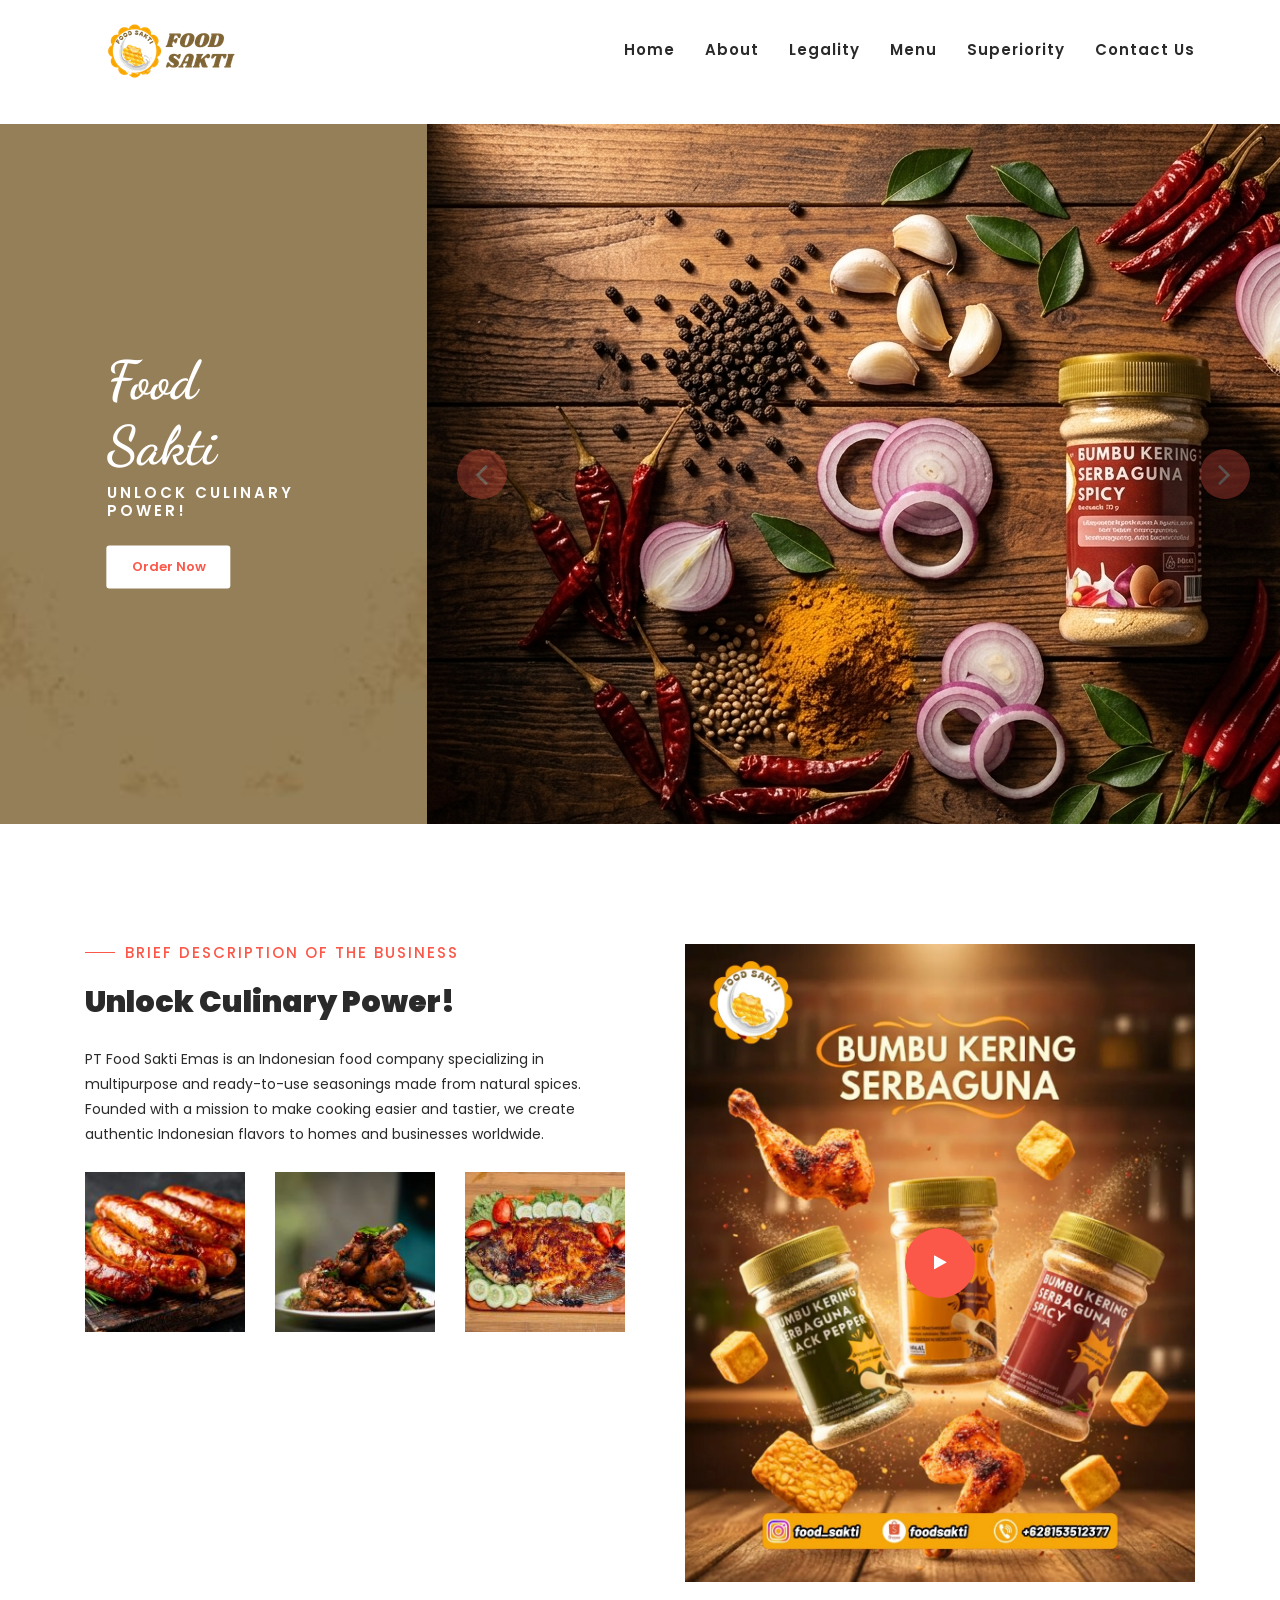
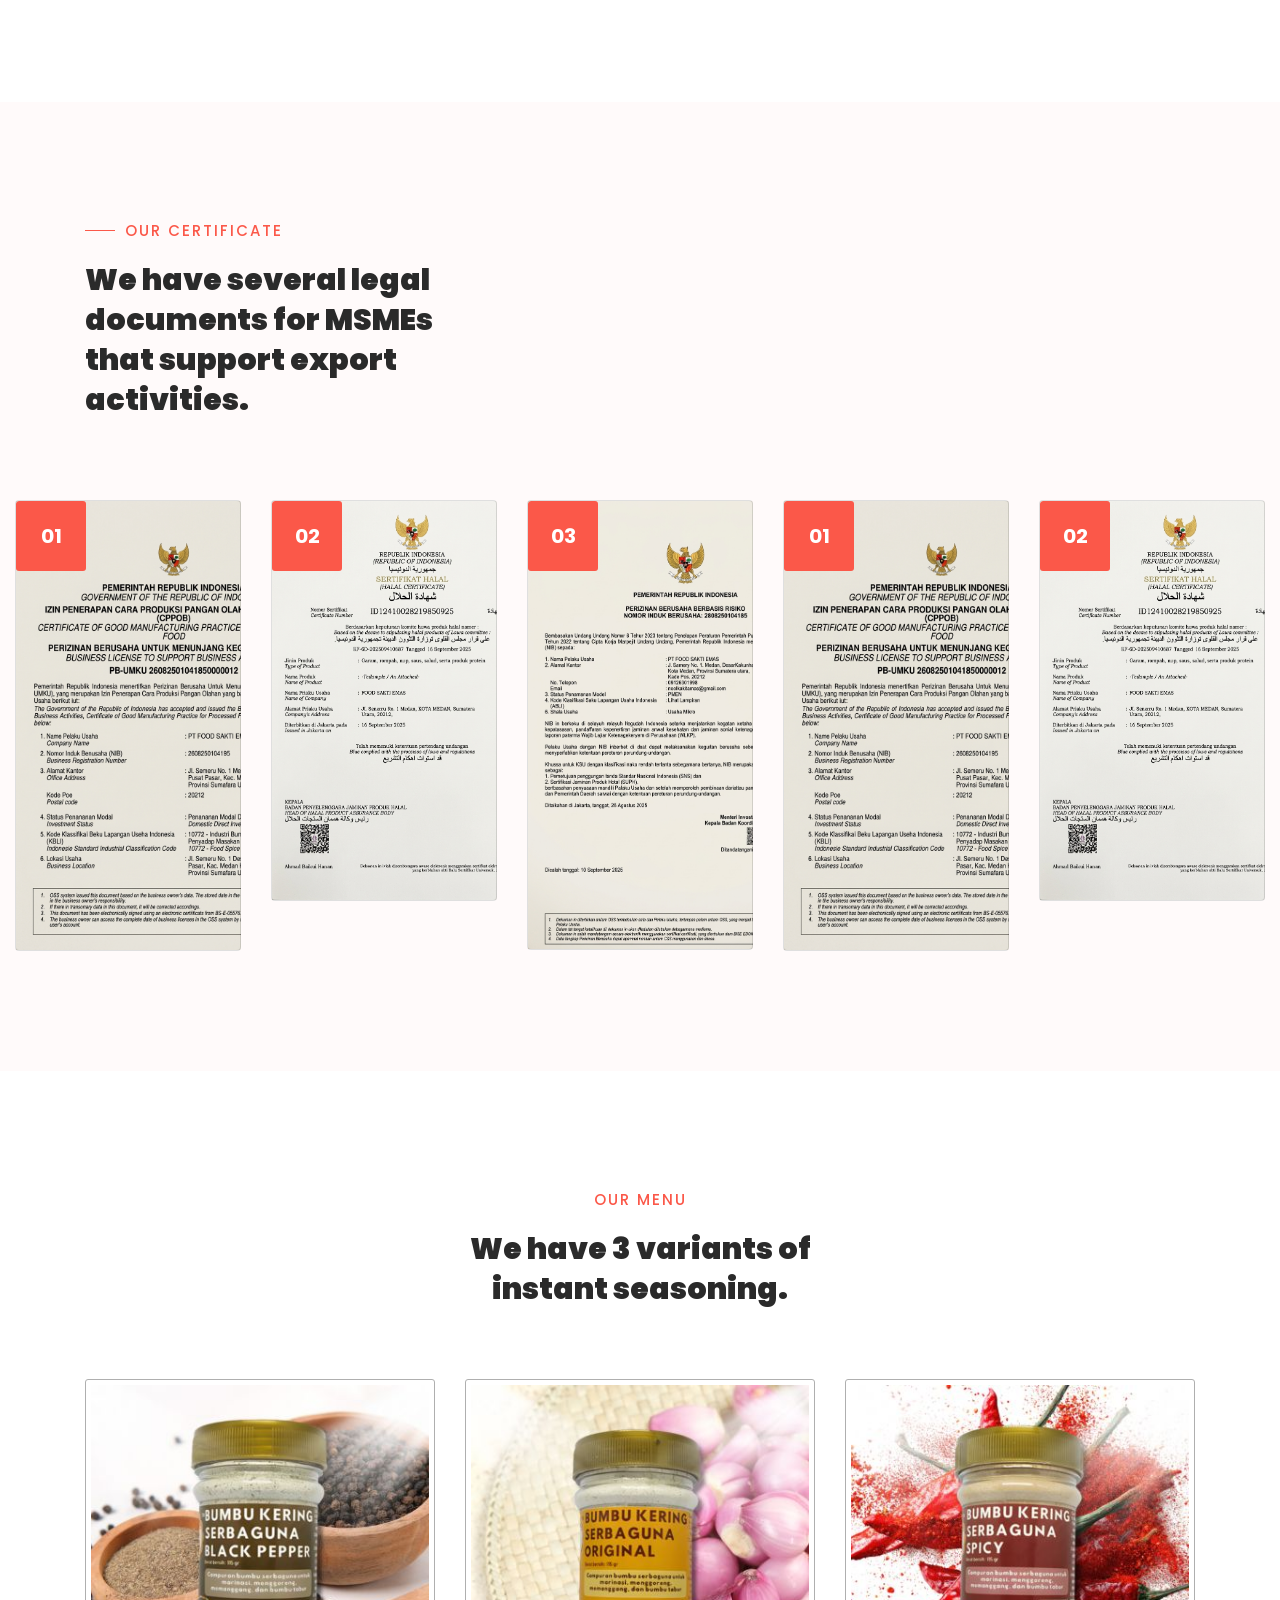
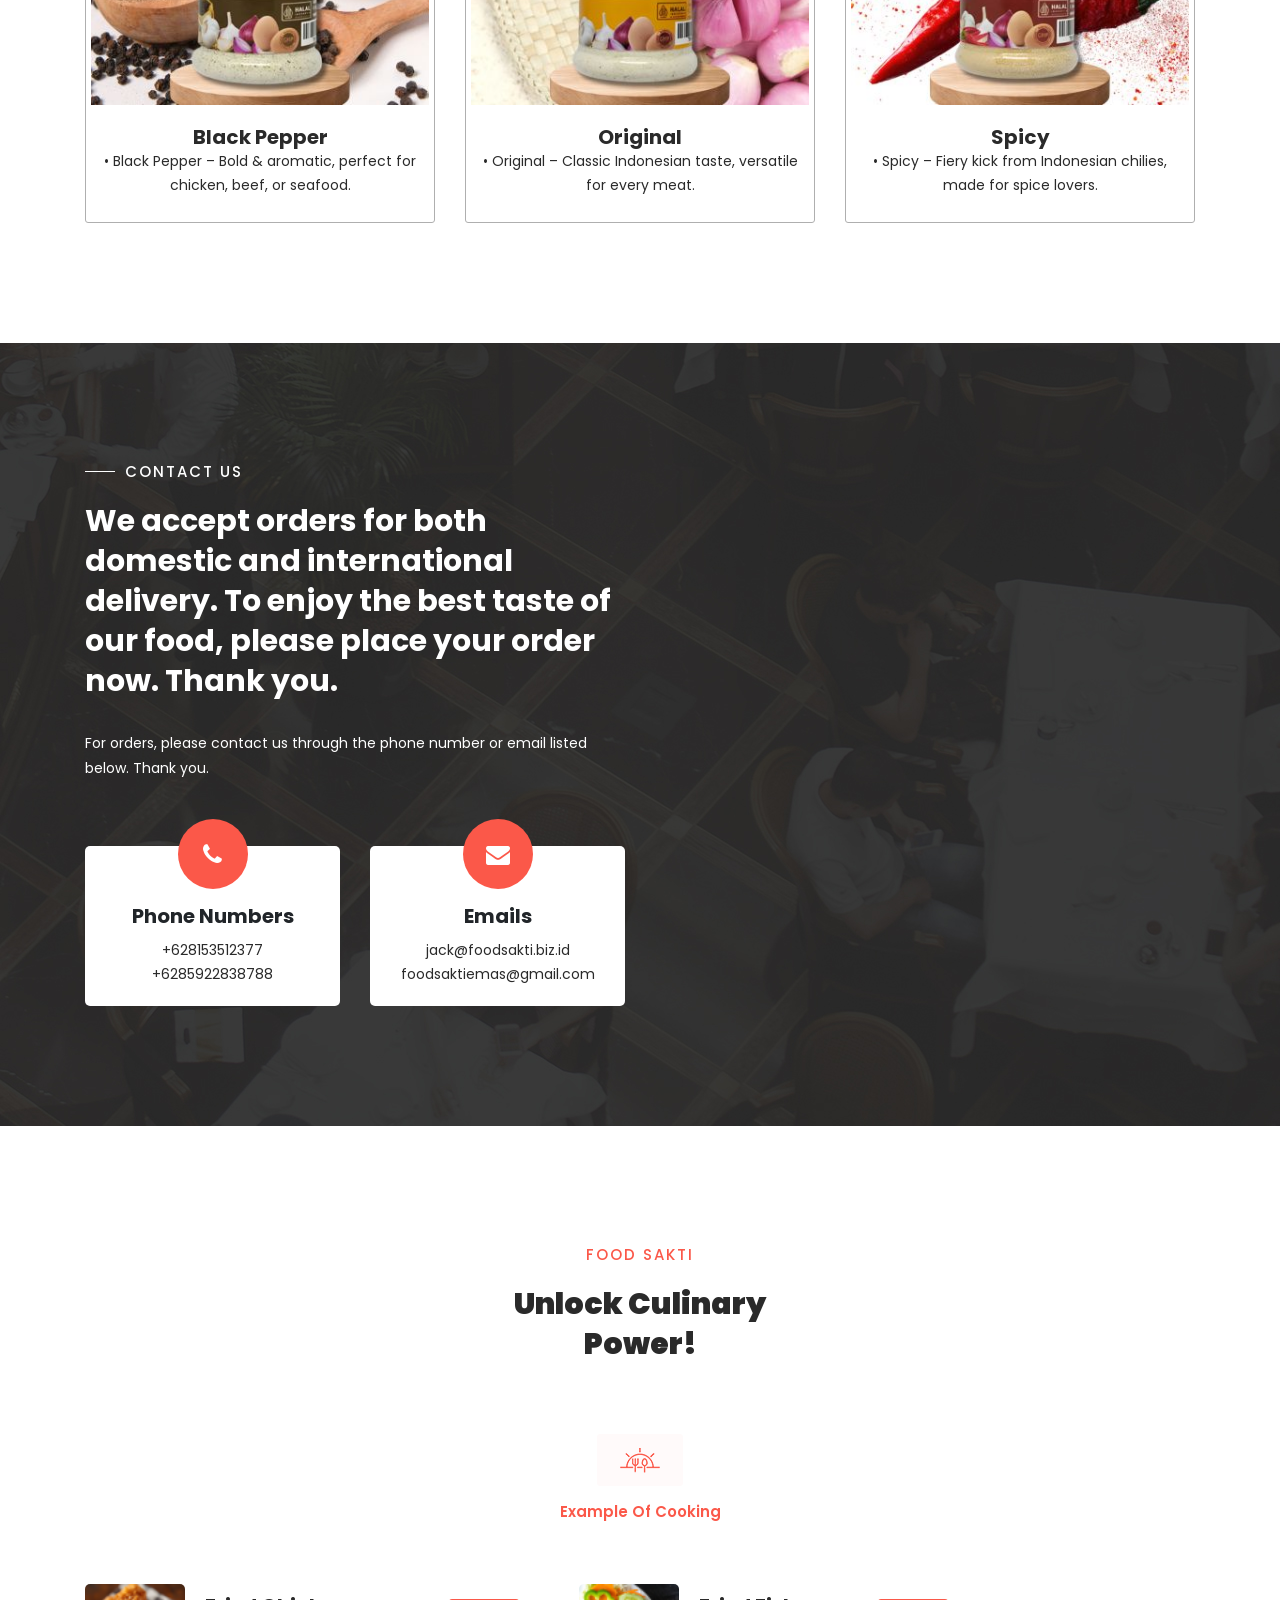
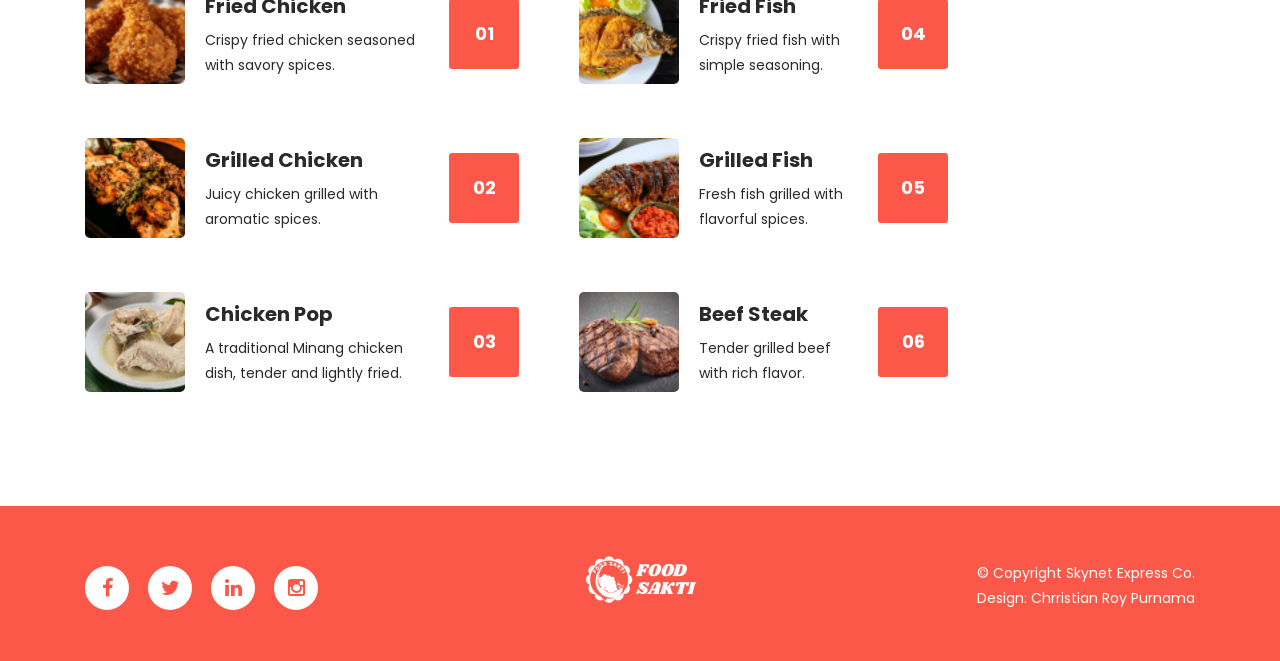
<file: index.html>
<!DOCTYPE html>
<html lang="en">

  <head>

    <meta charset="utf-8">
    <meta name="viewport" content="width=device-width, initial-scale=1, shrink-to-fit=no">
    <meta name="description" content="">
    <meta name="author" content="">
    <link href="https://fonts.googleapis.com/css?family=Poppins:100,200,300,400,500,600,700,800,900&display=swap" rel="stylesheet">
    <link href="https://fonts.googleapis.com/css2?family=Dancing+Script:wght@400;500;600;700&display=swap" rel="stylesheet">

    <title>Food Sakti - Unlock Culinary Power!</title>
<!--
    
TemplateMo 558 Klassy Cafe

https://templatemo.com/tm-558-klassy-cafe

-->
    <!-- Additional CSS Files -->
    <link rel="stylesheet" type="text/css" href="assets/css/bootstrap.min.css">

    <link rel="stylesheet" type="text/css" href="assets/css/font-awesome.css">

    <link rel="stylesheet" href="assets/css/templatemo-klassy-cafe.css">

    <link rel="stylesheet" href="assets/css/owl-carousel.css">

    <link rel="stylesheet" href="assets/css/lightbox.css">0

    </head>
    
    <body>
    
    <!-- ***** Preloader Start ***** -->
    <div id="preloader">
        <div class="jumper">
            <div></div>
            <div></div>
            <div></div>
        </div>
    </div>  
    <!-- ***** Preloader End ***** -->
    
    
    <!-- ***** Header Area Start ***** -->
    <header class="header-area header-sticky">
        <div class="container">
            <div class="row">
                <div class="col-12">
                    <nav class="main-nav">
                        <!-- ***** Logo Start ***** -->
                        <a href="index.html" class="logo">
                            <img src="assets/images/klassy-logo.png" align="klassy cafe html template">
                        </a>
                        <!-- ***** Logo End ***** -->
                        <!-- ***** Menu Start ***** -->
                        <ul class="nav">
                            <li class="scroll-to-section"><a href="#top" class="active">Home</a></li>
                            <li class="scroll-to-section"><a href="#about">About</a></li>
                           	
                        <!-- 
                            <li class="submenu">
                                <a href="javascript:;">Drop Down</a>
                                <ul>
                                    <li><a href="#">Drop Down Page 1</a></li>
                                    <li><a href="#">Drop Down Page 2</a></li>
                                    <li><a href="#">Drop Down Page 3</a></li>
                                </ul>
                            </li>
                        -->
                            <li class="scroll-to-section"><a href="#menu">Legality</a></li>
                            <li class="scroll-to-section"><a href="#chefs">Menu</a></li> 
                            <li class="scroll-to-section"><a href="hal2.html">superiority</a></li>
                            </li>
                            <!-- <li class=""><a rel="sponsored" href="https://templatemo.com" target="_blank">External URL</a></li> -->
                            <li class="scroll-to-section"><a href="#reservation">Contact Us</a></li> 
                        </ul>        
                        <a class='menu-trigger'>
                            <span>Menu</span>
                        </a>
                        <!-- ***** Menu End ***** -->
                    </nav>
                </div>
            </div>
        </div>
    </header>
    <!-- ***** Header Area End ***** -->

    <!-- ***** Main Banner Area Start ***** -->
    <div id="top">
        <div class="container-fluid">
            <div class="row">
                <div class="col-lg-4">
                    <div class="left-content">
                        <div class="inner-content">
                            <h4>Food Sakti</h4>
                            <h6>Unlock Culinary Power!</h6>
                            <div class="main-white-button scroll-to-section">
                                <a href="https://tr.ee/MQT4Ow40vq">Order Now</a>
                            </div>
                        </div>
                    </div>
                </div>
                <div class="col-lg-8">
                    <div class="main-banner header-text">
                        <div class="Modern-Slider">
                          <!-- Item -->
                          <div class="item">
                            <div class="img-fill">
                                <img src="assets/images/slide-01.png" alt="">
                            </div>
                          </div>
                          <!-- // Item -->
                          <!-- Item -->
                          <div class="item">
                            <div class="img-fill">
                                <img src="assets/images/slide-02.png" alt="">
                            </div>
                          </div>
                          <!-- // Item -->
                          <!-- Item -->
                          <div class="item">
                            <div class="img-fill">
                                <img src="assets/images/slide-03.png" alt="">
                            </div>
                          </div>
                          <!-- // Item -->
                        </div>
                    </div>
                </div>
            </div>
        </div>
    </div>
    <!-- ***** Main Banner Area End ***** -->

    <!-- ***** About Area Starts ***** -->
    <section class="section" id="about">
        <div class="container">
            <div class="row">
                <div class="col-lg-6 col-md-6 col-xs-12">
                    <div class="left-text-content">
                        <div class="section-heading">
                            <h6>Brief description of the business</h6>
                            <h2>Unlock Culinary Power!</h2>
                        </div>
                        <p>PT Food Sakti Emas is an Indonesian food company specializing in multipurpose and ready-to-use seasonings made from natural spices. Founded with a mission to make cooking easier and tastier, we create authentic Indonesian flavors to homes and businesses worldwide.</p>
                        <div class="row">
                            <div class="col-4">
                                <img src="assets/images/about-thumb-01.jpg" alt="">
                            </div>
                            <div class="col-4">
                                <img src="assets/images/about-thumb-02.jpg" alt="">
                            </div>
                            <div class="col-4">
                                <img src="assets/images/about-thumb-03.jpg" alt="">
                            </div>
                        </div>
                    </div>
                </div>
                <div class="col-lg-6 col-md-6 col-xs-12">
                    <div class="right-content">
                        <div class="thumb">
                            <a rel="nofollow" href="https://youtube.com/shorts/mmMeB32KZgE?si=6p6Mge_n27eNxzIr"><i class="fa fa-play"></i></a>
                            <img src="assets/images/about-video-bg.jpg" alt="">
                        </div>
                    </div>
                </div>
            </div>
        </div>
    </section>
    <!-- ***** About Area Ends ***** -->

    <!-- ***** Menu Area Starts ***** -->
    <section class="section" id="menu">
        <div class="container">
            <div class="row">
                <div class="col-lg-4">
                    <div class="section-heading">
                        <h6>Our certificate</h6>
                        <h2>We have several legal documents for MSMEs that support export activities.</h2>
                    </div>
                </div>
            </div>
        </div>
        <div class="menu-item-carousel">
            <div class="col-lg-12">
                <div class="owl-menu-item owl-carousel">
                    <div class="item">
                        <div class='card card1'>
                            <div class="price"><h6>01</h6></div>
                            <div class='info'>
                              <h1 class='title'>Certificate CPPOB</h1>
                              <p class='description'>A CPPOB Certificate is an official document issued by an authorized authority confirming that a company applies Good Processed Food Manufacturing Practices in producing and handling food products.</p>
                              <div class="main-text-button">
                                  <div class="scroll-to-section"><a href="#reservation">Make Reservation <i class="fa fa-angle-down"></i></a></div>
                              </div>
                            </div>
                        </div>
                    </div>
                    <div class="item">
                        <div class='card card2'>
                            <div class="price"><h6>02</h6></div>
                            <div class='info'>
                              <h1 class='title'>Certificate Halal</h1>
                              <p class='description'>A Halal Certificate is an official document issued by an authorized institution stating that a product complies with Islamic law and is permissible for consumption by Muslims.</p>
                              <div class="main-text-button">
                                  <div class="scroll-to-section"><a href="#reservation">Make Reservation <i class="fa fa-angle-down"></i></a></div>
                              </div>
                            </div>
                        </div>
                    </div>
                    <div class="item">
                        <div class='card card3'>
                            <div class="price"><h6>03</h6></div>
                            <div class='info'>
                              <h1 class='title'>Risk-Based Business Licensing</h1>
                              <p class='description'>A Risk-Based Business Licensing Certificate is an official document issued by the government that certifies a business has obtained permission to operate according to its risk level.</p>
                              <div class="main-text-button">
                                  <div class="scroll-to-section"><a href="#reservation">Make Reservation <i class="fa fa-angle-down"></i></a></div>
                              </div>
                            </div>
                        </div>
                    </div>
                </div>
            </div>
        </div>
    </section>
    <!-- ***** Menu Area Ends ***** -->

    <!-- ***** Chefs Area Starts ***** -->
    <section class="section" id="chefs">
        <div class="container">
            <div class="row">
                <div class="col-lg-4 offset-lg-4 text-center">
                    <div class="section-heading">
                        <h6>Our Menu</h6>
                        <h2>We have 3 variants of instant seasoning.</h2>
                    </div>
                </div>
            </div>
            <div class="row">
                <div class="col-lg-4">
                    <div class="chef-item">
                        <div class="thumb">
                            <div class="overlay"></div>
                            <ul class="social-icons">
                                <li><a href="https://web.facebook.com/profile.php?id=61583462335536"><i class="fa fa-facebook"></i></a></li>
                                <li><a href="#"><i class="fa fa-twitter"></i></a></li>
                                <li><a href="instagram.com/food_sakti"><i class="fa fa-instagram"></i></a></li>
                            </ul>
                            <img src="assets/images/chefs-01.jpg" alt="Chef #1">
                        </div>
                        <div class="down-content">
                            <h4>Black Pepper</h4>
                            <span>•	Black Pepper – Bold & aromatic, perfect for chicken, beef, or seafood. </span>
                        </div>
                    </div>
                </div>
                <div class="col-lg-4">
                    <div class="chef-item">
                        <div class="thumb">
                            <div class="overlay"></div>
                            <ul class="social-icons">
                                <li><a href="https://web.facebook.com/profile.php?id=61583462335536"><i class="fa fa-facebook"></i></a></li>
                                <li><a href="#"><i class="fa fa-twitter"></i></a></li>
                                <li><a href="instagram.com/food_sakti"><i class="fa fa-behance"></i></a></li>
                            </ul>
                            <img src="assets/images/chefs-02.jpg" alt="Chef #2">
                        </div>
                        <div class="down-content">
                            <h4>Original</h4>
                            <span>•	Original – Classic Indonesian taste, versatile for every meat. </span>
                        </div>
                    </div>
                </div>
                <div class="col-lg-4">
                    <div class="chef-item">
                        <div class="thumb">
                            <div class="overlay"></div>
                            <ul class="social-icons">
                                <li><a href="https://web.facebook.com/profile.php?id=61583462335536"><i class="fa fa-facebook"></i></a></li>
                                <li><a href="#"><i class="fa fa-twitter"></i></a></li>
                                <li><a href="instagram.com/food_sakti"><i class="fa fa-google"></i></a></li>
                            </ul>
                            <img src="assets/images/chefs-03.jpg" alt="Chef #3">
                        </div>
                        <div class="down-content">
                            <h4>Spicy</h4>
                            <span>•	Spicy – Fiery kick from Indonesian chilies, made for spice lovers. </span>
                        </div>
                    </div>
                </div>
            </div>
        </div>
    </section>
    <!-- ***** Chefs Area Ends ***** -->

    <!-- ***** Reservation Us Area Starts ***** -->
    <section class="section" id="reservation">
        <div class="container">
            <div class="row"> 
                <div class="col-lg-6 align-self-center">
                    <div class="left-text-content">
                        <div class="section-heading">
                            <h6>Contact Us</h6>
                            <h2>We accept orders for both domestic and international delivery. To enjoy the best taste of our food, please place your order now. Thank you.</h2>
                        </div>
                        <p>For orders, please contact us through the phone number or email listed below. Thank you.</p>
                        <div class="row">
                            <div class="col-lg-6">
                                <div class="phone">
                                    <i class="fa fa-phone"></i>
                                    <h4>Phone Numbers</h4>
                                    <span><a href="tel:+628153512377">+628153512377</a><br><a href="tel:+6285922838788">+6285922838788</a></span>
                                </div>
                            </div>
                            <div class="col-lg-6">
                                <div class="message">
                                    <i class="fa fa-envelope"></i>
                                    <h4>Emails</h4>
                                    <span><a href="mailto:jack@foodsakti.biz.id">jack@foodsakti.biz.id</a><br><a href="mailto:foodsaktiemas@gmail.com"> foodsaktiemas@gmail.com</a></span>
                                </div>
                            </div>
                        </div>
                    </div>
                </div>
                         
                    </div>
                </div>
            </div>
        </div>
    </section>
    <!-- ***** Reservation Area Ends ***** -->

    <!-- ***** Menu Area Starts ***** -->
    <section class="section" id="offers">
        <div class="container">
            <div class="row">
                <div class="col-lg-4 offset-lg-4 text-center">
                    <div class="section-heading">
                        <h6>Food Sakti</h6>
                        <h2>Unlock Culinary Power!</h2>
                    </div>
                </div>
            </div>
            <div class="row">
                <div class="col-lg-12">
                    <div class="row" id="tabs">
                        <div class="col-lg-12">
                            <div class="heading-tabs">
                                <div class="row">
                                    <div class="col-lg-6 offset-lg-3">
                                        <ul>
                                          <li><a href='#tabs-1'><img src="assets/images/tab-icon-01.png" alt="">example of cooking</a></li>
                                          
                                        </ul>
                                    </div>
                                </div>
                            </div>
                        </div>
                        <div class="col-lg-12">
                            <section class='tabs-content'>
                                <article id='tabs-1'>
                                    <div class="row">
                                        <div class="col-lg-6">
                                            <div class="row">
                                                <div class="left-list">
                                                    <div class="col-lg-12">
                                                        <div class="tab-item">
                                                            <img src="assets/images/1.png" alt="">
                                                            <h4>Fried Chicken</h4>
                                                            <p>Crispy fried chicken seasoned with savory spices.</p>
                                                            <div class="price">
                                                                <h6>01</h6>
                                                            </div>
                                                        </div>
                                                    </div>
                                                    <div class="col-lg-12">
                                                        <div class="tab-item">
                                                            <img src="assets/images/2.png" alt="">
                                                            <h4>Grilled Chicken</h4>
                                                            <p>Juicy chicken grilled with aromatic spices.</p>
                                                            <div class="price">
                                                                <h6>02</h6>
                                                            </div>
                                                        </div>
                                                    </div>
                                                    <div class="col-lg-12">
                                                        <div class="tab-item">
                                                            <img src="assets/images/3.png" alt="">
                                                            <h4>Chicken Pop</h4>
                                                            <p>A traditional Minang chicken dish, tender and lightly fried.</p>
                                                            <div class="price">
                                                                <h6>03</h6>
                                                            </div>
                                                        </div>
                                                    </div>
                                                </div>
                                            </div>
                                        </div>
                                        <div class="col-lg-6">
                                            <div class="row">
                                                <div class="right-list">
                                                    <div class="col-lg-12">
                                                        <div class="tab-item">
                                                            <img src="assets/images/4.png" alt="">
                                                            <h4>Fried Fish</h4>
                                                            <p>Crispy fried fish with simple seasoning.</p>
                                                            <div class="price">
                                                                <h6>04</h6>
                                                            </div>
                                                        </div>
                                                    </div>
                                                    <div class="col-lg-12">
                                                        <div class="tab-item">
                                                            <img src="assets/images/5.png" alt="">
                                                            <h4>Grilled Fish</h4>
                                                            <p>Fresh fish grilled with flavorful spices.</p>
                                                            <div class="price">
                                                                <h6>05</h6>
                                                            </div>
                                                        </div>
                                                    </div>
                                                    <div class="col-lg-12">
                                                        <div class="tab-item">
                                                            <img src="assets/images/6.png" alt="">
                                                            <h4>Beef Steak</h4>
                                                            <p>Tender grilled beef with rich flavor.</p>
                                                            <div class="price">
                                                                <h6>06</h6>
                                                            </div>
                                                        </div>
                                                    </div>
                                                </div>
                                            </div>
                                        </div>
                                    </div>
                                </article>  
                                
                                   
                            </section>
                        </div>
                    </div>
                </div>
            </div>
        </div>
    </section>
    <!-- ***** Chefs Area Ends ***** --> 
    
    <!-- ***** Footer Start ***** -->
    <footer>
        <div class="container">
            <div class="row">
                <div class="col-lg-4 col-xs-12">
                    <div class="right-text-content">
                            <ul class="social-icons">
                                <li><a href="https://web.facebook.com/profile.php?id=61583462335536"><i class="fa fa-facebook"></i></a></li>
                                <li><a href=""><i class="fa fa-twitter"></i></a></li>
                                <li><a href="https://www.linkedin.com/in/jack-karnadi-95775238/"><i class="fa fa-linkedin"></i></a></li>
                                <li><a href="https://tr.ee/MQT4Ow40vq"><i class="fa fa-instagram"></i></a></li>
                            </ul>
                    </div>
                </div>
                <div class="col-lg-4">
                    <div class="logo">
                        <a href="index.html"><img src="assets/images/putih.png" alt=""></a>
                    </div>
                </div>
                <div class="col-lg-4 col-xs-12">
                    <div class="left-text-content">
                        <p>© Copyright Skynet Express Co.
                        
                        <br>Design: Chrristian Roy Purnama</p>
                    </div>
                </div>
            </div>
        </div>
    </footer>

    <!-- jQuery -->
    <script src="assets/js/jquery-2.1.0.min.js"></script>

    <!-- Bootstrap -->
    <script src="assets/js/popper.js"></script>
    <script src="assets/js/bootstrap.min.js"></script>

    <!-- Plugins -->
    <script src="assets/js/owl-carousel.js"></script>
    <script src="assets/js/accordions.js"></script>
    <script src="assets/js/datepicker.js"></script>
    <script src="assets/js/scrollreveal.min.js"></script>
    <script src="assets/js/waypoints.min.js"></script>
    <script src="assets/js/jquery.counterup.min.js"></script>
    <script src="assets/js/imgfix.min.js"></script> 
    <script src="assets/js/slick.js"></script> 
    <script src="assets/js/lightbox.js"></script> 
    <script src="assets/js/isotope.js"></script> 
    
    <!-- Global Init -->
    <script src="assets/js/custom.js"></script>
    <script>

        $(function() {
            var selectedClass = "";
            $("p").click(function(){
            selectedClass = $(this).attr("data-rel");
            $("#portfolio").fadeTo(50, 0.1);
                $("#portfolio div").not("."+selectedClass).fadeOut();
            setTimeout(function() {
              $("."+selectedClass).fadeIn();
              $("#portfolio").fadeTo(50, 1);
            }, 500);
                
            });
        });

    </script>
  </body>
</html>
</file>
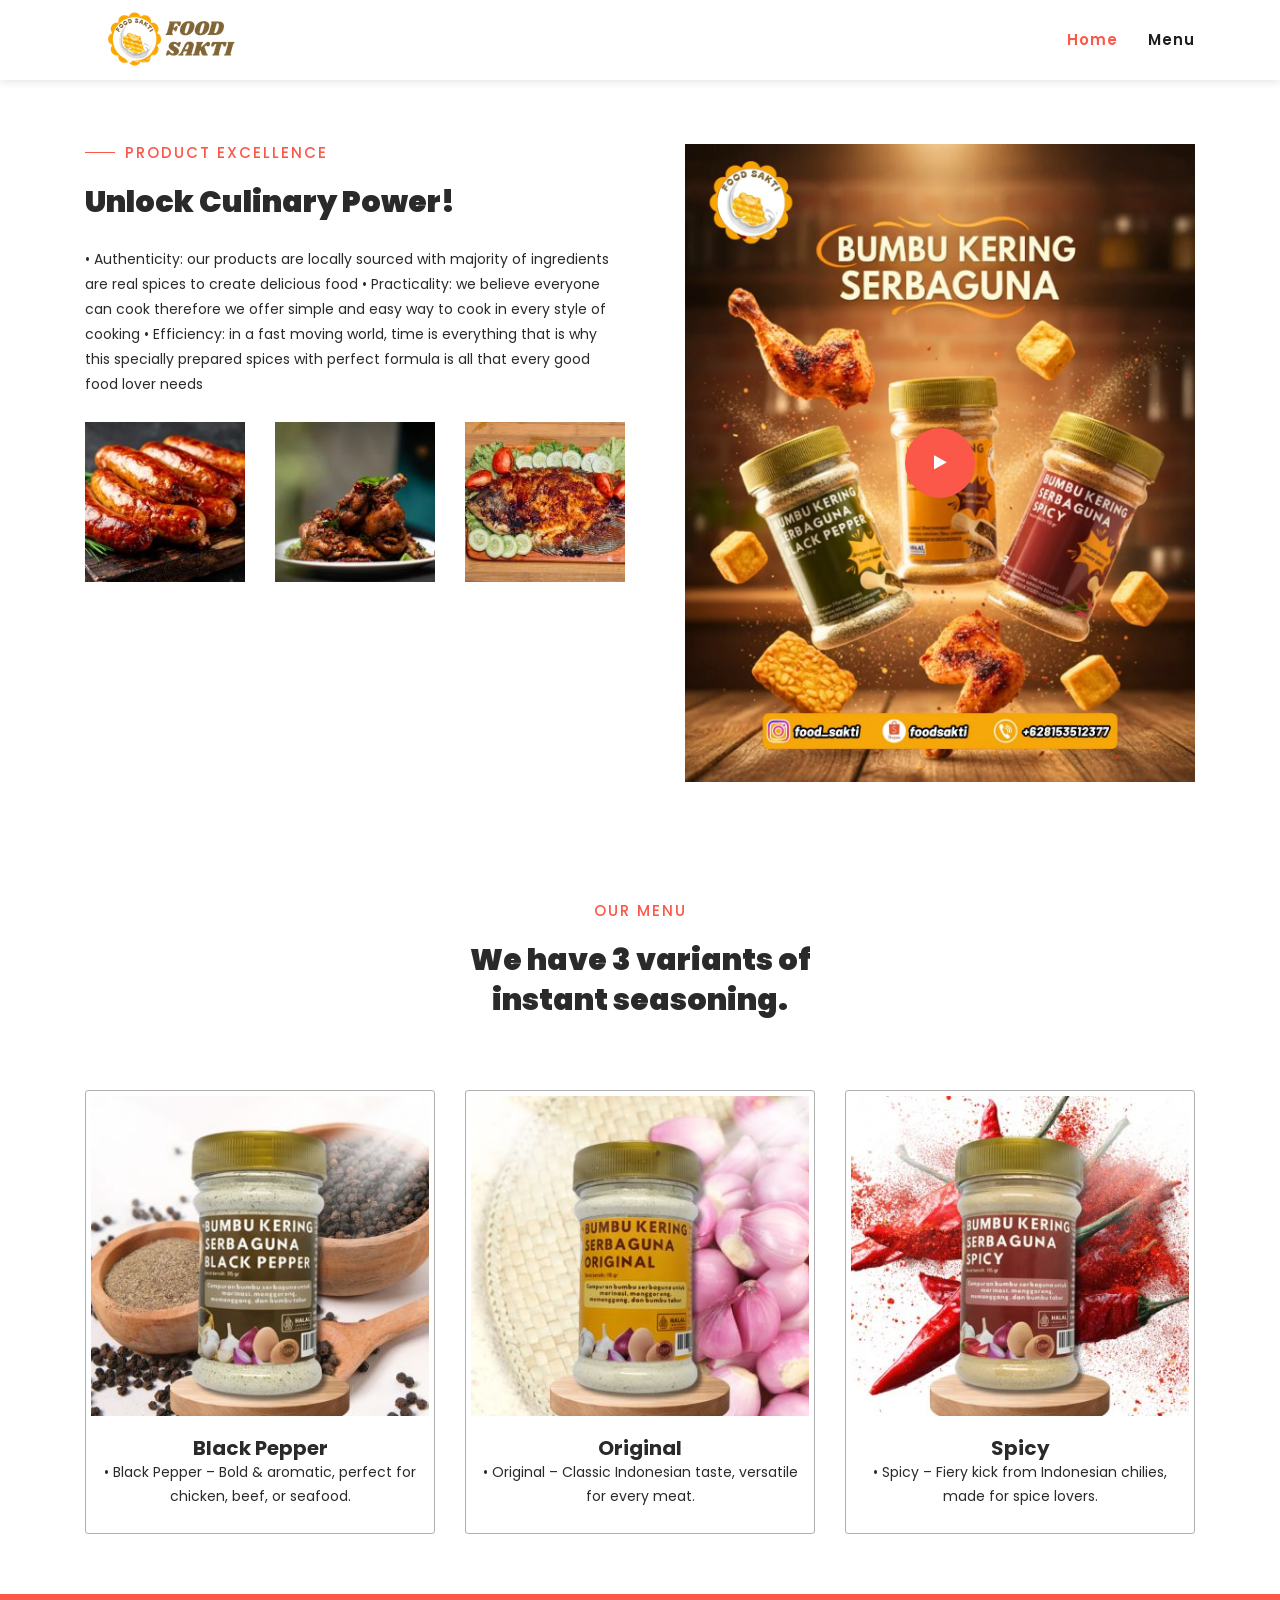
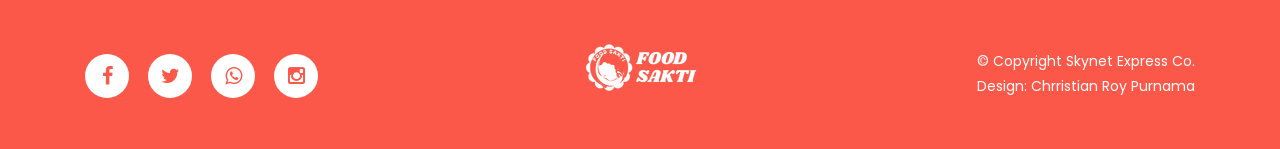
<file: hal2.html>
<!DOCTYPE html>
<html lang="en">

  <head>

    <meta charset="utf-8">
    <meta name="viewport" content="width=device-width, initial-scale=1, shrink-to-fit=no">
    <meta name="description" content="">
    <meta name="author" content="">
    <link href="https://fonts.googleapis.com/css?family=Poppins:100,200,300,400,500,600,700,800,900&display=swap" rel="stylesheet">
    <link href="https://fonts.googleapis.com/css2?family=Dancing+Script:wght@400;500;600;700&display=swap" rel="stylesheet">

    <title>Food Sakti - Unlock Culinary Power!</title>
<!--
    
TemplateMo 558 Klassy Cafe

https://templatemo.com/tm-558-klassy-cafe

-->
    <!-- Additional CSS Files -->
    <link rel="stylesheet" type="text/css" href="assets/css/bootstrap.min.css">

    <link rel="stylesheet" type="text/css" href="assets/css/font-awesome.css">

    <link rel="stylesheet" href="assets/css/templatemo-klassy-cafe.css">

    <link rel="stylesheet" href="assets/css/owl-carousel.css">

    <link rel="stylesheet" href="assets/css/lightbox.css">0

    </head>
    
    <body>
    
    <!-- ***** Preloader Start ***** -->
    <div id="preloader">
        <div class="jumper">
            <div></div>
            <div></div>
            <div></div>
        </div>
    </div>  
    <!-- ***** Preloader End ***** -->
    
    
    <!-- ***** Header Area Start ***** -->
    <header class="header-area header-sticky">
        <div class="container">
            <div class="row">
                <div class="col-12">
                    <nav class="main-nav">
                        <!-- ***** Logo Start ***** -->
                        <a href="index.html" class="logo">
                            <img src="assets/images/klassy-logo.png" align="klassy cafe html template">
                        </a>
                        <!-- ***** Logo End ***** -->
                        <!-- ***** Menu Start ***** -->
                        <ul class="nav">
                            <li class="scroll-to-section"><a href="index.html" class="active">Home</a></li>
                           
                           	
                        <!-- 
                            <li class="submenu">
                                <a href="javascript:;">Drop Down</a>
                                <ul>
                                    <li><a href="#">Drop Down Page 1</a></li>
                                    <li><a href="#">Drop Down Page 2</a></li>
                                    <li><a href="#">Drop Down Page 3</a></li>
                                </ul>
                            </li>
                        -->
                            
                            <li class="scroll-to-section"><a href="#chefs">Menu</a></li> 
                            
                            <!-- <li class=""><a rel="sponsored" href="https://templatemo.com" target="_blank">External URL</a></li> -->
                            
                        </ul>        
                        <a class='menu-trigger'>
                            <span>Menu</span>
                        </a>
                        <!-- ***** Menu End ***** -->
                    </nav>
                </div>
            </div>
        </div>
    </header>
    <!-- ***** Header Area End ***** -->

  
    <!-- ***** About Area Starts ***** -->
    <section class="section" id="about">
        <div class="container">
            <div class="row">
                <div class="col-lg-6 col-md-6 col-xs-12">
                    <div class="left-text-content">
                        <div class="section-heading">
                            <h6>Product Excellence</h6>
                            <h2>Unlock Culinary Power!</h2>
                        </div>
                        <p>•	Authenticity: our products are locally sourced with majority of ingredients are real spices to create delicious food
•	Practicality: we believe everyone can cook therefore we offer simple and easy way to cook in every style of cooking
•	Efficiency: in a fast moving world, time is everything that is why this specially prepared spices with perfect formula is all that every good food lover needs
</p>
                        <div class="row">
                            <div class="col-4">
                                <img src="assets/images/about-thumb-01.jpg" alt="">
                            </div>
                            <div class="col-4">
                                <img src="assets/images/about-thumb-02.jpg" alt="">
                            </div>
                            <div class="col-4">
                                <img src="assets/images/about-thumb-03.jpg" alt="">
                            </div>
                        </div>
                    </div>
                </div>
                <div class="col-lg-6 col-md-6 col-xs-12">
                    <div class="right-content">
                        <div class="thumb">
                            <a rel="nofollow" href="https://youtube.com/shorts/mmMeB32KZgE?si=6p6Mge_n27eNxzIr"><i class="fa fa-play"></i></a>
                            <img src="assets/images/about-video-bg.jpg" alt="">
                        </div>
                    </div>
                </div>
            </div>
        </div>
    </section>
    <!-- ***** About Area Ends ***** -->

    

    <!-- ***** Chefs Area Starts ***** -->
    <section class="section" id="chefs">
        <div class="container">
            <div class="row">
                <div class="col-lg-4 offset-lg-4 text-center">
                    <div class="section-heading">
                        <h6>Our Menu</h6>
                        <h2>We have 3 variants of instant seasoning.</h2>
                    </div>
                </div>
            </div>
            <div class="row">
                <div class="col-lg-4">
                    <div class="chef-item">
                        <div class="thumb">
                            <div class="overlay"></div>
                            <ul class="social-icons">
                                <li><a href="#"><i class="fa fa-facebook"></i></a></li>
                                <li><a href="#"><i class="fa fa-twitter"></i></a></li>
                                <li><a href="#"><i class="fa fa-instagram"></i></a></li>
                            </ul>
                            <img src="assets/images/chefs-01.jpg" alt="Chef #1">
                        </div>
                        <div class="down-content">
                            <h4>Black Pepper</h4>
                            <span>•	Black Pepper – Bold & aromatic, perfect for chicken, beef, or seafood. </span>
                        </div>
                    </div>
                </div>
                <div class="col-lg-4">
                    <div class="chef-item">
                        <div class="thumb">
                            <div class="overlay"></div>
                            <ul class="social-icons">
                                <li><a href="#"><i class="fa fa-facebook"></i></a></li>
                                <li><a href="#"><i class="fa fa-twitter"></i></a></li>
                                <li><a href="#"><i class="fa fa-behance"></i></a></li>
                            </ul>
                            <img src="assets/images/chefs-02.jpg" alt="Chef #2">
                        </div>
                        <div class="down-content">
                            <h4>Original</h4>
                            <span>•	Original – Classic Indonesian taste, versatile for every meat. </span>
                        </div>
                    </div>
                </div>
                <div class="col-lg-4">
                    <div class="chef-item">
                        <div class="thumb">
                            <div class="overlay"></div>
                            <ul class="social-icons">
                                <li><a href="#"><i class="fa fa-facebook"></i></a></li>
                                <li><a href="#"><i class="fa fa-twitter"></i></a></li>
                                <li><a href="#"><i class="fa fa-google"></i></a></li>
                            </ul>
                            <img src="assets/images/chefs-03.jpg" alt="Chef #3">
                        </div>
                        <div class="down-content">
                            <h4>Spicy</h4>
                            <span>•	Spicy – Fiery kick from Indonesian chilies, made for spice lovers. </span>
                        </div>
                    </div>
                </div>
            </div>
        </div>
    </section>
    <!-- ***** Chefs Area Ends ***** -->

    
    
    <!-- ***<!-- ***** Footer Start ***** -->
    <footer>
        <div class="container">
            <div class="row">
                <div class="col-lg-4 col-xs-12">
                    <div class="right-text-content">
                            <ul class="social-icons">
                                <li><a href=""><i class="fa fa-facebook"></i></a></li>
                                <li><a href=""><i class="fa fa-twitter"></i></a></li>
                                <li><a href="https://tr.ee/cF00LpeWxm"><i class="fa fa-whatsapp"></i></a></li>
                                <li><a href="https://tr.ee/MQT4Ow40vq"><i class="fa fa-instagram"></i></a></li>
                            </ul>
                    </div>
                </div>
                <div class="col-lg-4">
                    <div class="logo">
                        <a href="index.html"><img src="assets/images/putih.png" alt=""></a>
                    </div>
                </div>
                <div class="col-lg-4 col-xs-12">
                    <div class="left-text-content">
                        <p>© Copyright Skynet Express Co.
                        
                        <br>Design: Chrristian Roy Purnama</p>
                    </div>
                </div>
            </div>
        </div>
    </footer>

    <!-- jQuery -->
    <script src="assets/js/jquery-2.1.0.min.js"></script>

    <!-- Bootstrap -->
    <script src="assets/js/popper.js"></script>
    <script src="assets/js/bootstrap.min.js"></script>

    <!-- Plugins -->
    <script src="assets/js/owl-carousel.js"></script>
    <script src="assets/js/accordions.js"></script>
    <script src="assets/js/datepicker.js"></script>
    <script src="assets/js/scrollreveal.min.js"></script>
    <script src="assets/js/waypoints.min.js"></script>
    <script src="assets/js/jquery.counterup.min.js"></script>
    <script src="assets/js/imgfix.min.js"></script> 
    <script src="assets/js/slick.js"></script> 
    <script src="assets/js/lightbox.js"></script> 
    <script src="assets/js/isotope.js"></script> 
    
    <!-- Global Init -->
    <script src="assets/js/custom.js"></script>
    <script>

        $(function() {
            var selectedClass = "";
            $("p").click(function(){
            selectedClass = $(this).attr("data-rel");
            $("#portfolio").fadeTo(50, 0.1);
                $("#portfolio div").not("."+selectedClass).fadeOut();
            setTimeout(function() {
              $("."+selectedClass).fadeIn();
              $("#portfolio").fadeTo(50, 1);
            }, 500);
                
            });
        });

    </script>
  </body>
</html>
</file>
<file: assets/css/templatemo-klassy-cafe.css>
/*

TemplateMo 558 Klassy Cafe

https://templatemo.com/tm-558-klassy-cafe

*/

/* ---------------------------------------------
Table of contents
------------------------------------------------
01. font & reset css
02. reset
03. global styles
04. header
05. banner
06. features
07. testimonials
08. contact
09. footer
10. preloader
11. search
12. portfolio

--------------------------------------------- */
/* 
---------------------------------------------
font & reset css
--------------------------------------------- 
*/
@import url("https://fonts.googleapis.com/css?family=Poppins:100,200,300,400,500,600,700,800,900");
/* 
---------------------------------------------
reset
--------------------------------------------- 
*/
html, body, div, span, applet, object, iframe, h1, h2, h3, h4, h5, h6, p, blockquote, div
pre, a, abbr, acronym, address, big, cite, code, del, dfn, em, font, img, ins, kbd, q,
s, samp, small, strike, strong, sub, sup, tt, var, b, u, i, center, dl, dt, dd, ol, ul, li,
figure, header, nav, section, article, aside, footer, figcaption {
  margin: 0;
  padding: 0;
  border: 0;
  outline: 0;
}

.clearfix:after {
  content: ".";
  display: block;
  clear: both;
  visibility: hidden;
  line-height: 0;
  height: 0;
}

.clearfix {
  display: inline-block;
}

html[xmlns] .clearfix {
  display: block;
}

* html .clearfix {
  height: 1%;
}

ul, li {
  padding: 0;
  margin: 0;
  list-style: none;
}

header, nav, section, article, aside, footer, hgroup {
  display: block;
}

* {
  box-sizing: border-box;
}

html, body {
  font-family: 'Poppins', sans-serif;
  font-weight: 400;
  background-color: #fff;
  font-size: 16px;
  -ms-text-size-adjust: 100%;
  -webkit-font-smoothing: antialiased;
  -moz-osx-font-smoothing: grayscale;
}

a {
  text-decoration: none !important;
}

h1, h2, h3, h4, h5, h6 {
  margin-top: 0px;
  margin-bottom: 0px;
}

ul {
  margin-bottom: 0px;
}

p {
  font-size: 14px;
  line-height: 25px;
  color: #2a2a2a;
}

/* 
---------------------------------------------
global styles
--------------------------------------------- 
*/
html,
body {
  background: #fff;
  font-family: 'Poppins', sans-serif;
}

::selection {
  background: #fb5849;
  color: #fff;
}

::-moz-selection {
  background: #fb5849;
  color: #fff;
}

@media (max-width: 991px) {
  html, body {
    overflow-x: hidden;
  }
  .mobile-top-fix {
    margin-top: 30px;
    margin-bottom: 0px;
  }
  .mobile-bottom-fix {
    margin-bottom: 30px;
  }
  .mobile-bottom-fix-big {
    margin-bottom: 60px;
  }
}

.main-white-button a {
  font-size: 13px;
  color: #fb5849;
  background-color: #fff;
  padding: 12px 25px;
  display: inline-block;
  border-radius: 3px;
  font-weight: 600;
  transition: all .3s;
}

.main-white-button a:hover {
  opacity: 0.9;
}

.main-text-button a {
  font-size: 13px;
  color: #fff;
  font-weight: 600;
  transition: all .3s;
}

.main-text-button a:hover {
  opacity: 0.9;
}

.section-heading h6 {
  position: relative;
  font-size: 15px;
  color: #fb5849;
  font-weight: 500;
  letter-spacing: 2px;
  text-transform: uppercase;
  padding-left: 40px;
}

.section-heading h6:before {
  width: 30px;
  height: 1px;
  content: '';
  position: absolute;
  left: 0;
  top: 8px;
  background-color: #fb5849;
}

.section-heading h2 {
  line-height: 40px;
  margin-top: 20px;
  margin-bottom: 25px; 
  font-size: 30px;
  font-weight: 900;
  color: #2a2a2a;
}


/* 
---------------------------------------------
header
--------------------------------------------- 
*/

.background-header {
  background-color: #fff;
  height: 80px!important;
  position: fixed!important;
  top: 0px;
  left: 0px;
  right: 0px;
  box-shadow: 0px 0px 10px rgba(0,0,0,0.15)!important;
}

.background-header .logo,
.background-header .main-nav .nav li a {
  color: #1e1e1e!important;
}

.background-header .main-nav .nav li:hover a {
  color: #fb5849!important;
}

.background-header .nav li a.active {
  color: #fb5849!important;
}

.header-area {
  background-color: #fff;
  position: absolute;
  top: 0px;
  left: 0px;
  right: 0px;
  z-index: 100;
  height: 100px;
  -webkit-transition: all .5s ease 0s;
  -moz-transition: all .5s ease 0s;
  -o-transition: all .5s ease 0s;
  transition: all .5s ease 0s;
}

.header-area .main-nav {
  min-height: 80px;
  background: transparent;
}

.header-area .main-nav .logo {
  line-height: 100px;
  color: #fff;
  font-size: 28px;
  font-weight: 700;
  text-transform: uppercase;
  letter-spacing: 2px;
  float: left;
  -webkit-transition: all 0.3s ease 0s;
  -moz-transition: all 0.3s ease 0s;
  -o-transition: all 0.3s ease 0s;
  transition: all 0.3s ease 0s;
}

.background-header .main-nav .logo {
  line-height: 75px;
}

.background-header .nav {
  margin-top: 20px !important;
}

.header-area .main-nav .nav {
  float: right;
  margin-top: 30px;
  margin-right: 0px;
  background-color: transparent;
  -webkit-transition: all 0.3s ease 0s;
  -moz-transition: all 0.3s ease 0s;
  -o-transition: all 0.3s ease 0s;
  transition: all 0.3s ease 0s;
  position: relative;
  z-index: 999;
}

.header-area .main-nav .nav li {
  padding-left: 15px;
  padding-right: 15px;
}

.header-area .main-nav .nav li:last-child {
  padding-right: 0px;
}

.header-area .main-nav .nav li a {
  display: block;
  font-weight: 600;
  font-size: 15px;
  color: #2a2a2a;
  text-transform: capitalize;
  -webkit-transition: all 0.3s ease 0s;
  -moz-transition: all 0.3s ease 0s;
  -o-transition: all 0.3s ease 0s;
  transition: all 0.3s ease 0s;
  height: 40px;
  line-height: 40px;
  border: transparent;
  letter-spacing: 1px;
}

.header-area .main-nav .nav li a {
  color: #2a2a2a;
}

.header-area .main-nav .nav li:hover a,
.header-area .main-nav .nav li a.active {
  color: #fb5849!important;
}

.background-header .main-nav .nav li:hover a,
.background-header .main-nav .nav li a.active {
  color: #fb5849!important;
  opacity: 1;
}

.header-area .main-nav .nav li.submenu {
  position: relative;
  padding-right: 30px;
}

.header-area .main-nav .nav li.submenu:after {
  font-family: FontAwesome;
  content: "\f107";
  font-size: 12px;
  color: #2a2a2a;
  position: absolute;
  right: 18px;
  top: 12px;
}

.background-header .main-nav .nav li.submenu:after {
  color: #2a2a2a;
}

.header-area .main-nav .nav li.submenu ul {
  position: absolute;
  width: 200px;
  box-shadow: 0 2px 28px 0 rgba(0, 0, 0, 0.06);
  overflow: hidden;
  top: 50px;
  opacity: 0;
  transform: translateY(+2em);
  visibility: hidden;
  z-index: -1;
  transition: all 0.3s ease-in-out 0s, visibility 0s linear 0.3s, z-index 0s linear 0.01s;
}

.header-area .main-nav .nav li.submenu ul li {
  margin-left: 0px;
  padding-left: 0px;
  padding-right: 0px;
}

.header-area .main-nav .nav li.submenu ul li a {
  opacity: 1;
  display: block;
  background: #f7f7f7;
  color: #2a2a2a!important;
  padding-left: 20px;
  height: 40px;
  line-height: 40px;
  -webkit-transition: all 0.3s ease 0s;
  -moz-transition: all 0.3s ease 0s;
  -o-transition: all 0.3s ease 0s;
  transition: all 0.3s ease 0s;
  position: relative;
  font-size: 13px;
  font-weight: 400;
  border-bottom: 1px solid #eee;
}

.header-area .main-nav .nav li.submenu ul li a:hover {
  background: #fff;
  color: #fb5849!important;
  padding-left: 25px;
}

.header-area .main-nav .nav li.submenu ul li a:hover:before {
  width: 3px;
}

.header-area .main-nav .nav li.submenu:hover ul {
  visibility: visible;
  opacity: 1;
  z-index: 1;
  transform: translateY(0%);
  transition-delay: 0s, 0s, 0.3s;
}

.header-area .main-nav .menu-trigger {
  cursor: pointer;
  display: block;
  position: absolute;
  top: 33px;
  width: 32px;
  height: 40px;
  text-indent: -9999em;
  z-index: 99;
  right: 40px;
  display: none;
}

.background-header .main-nav .menu-trigger {
  top: 23px;
}

.header-area .main-nav .menu-trigger span,
.header-area .main-nav .menu-trigger span:before,
.header-area .main-nav .menu-trigger span:after {
  -moz-transition: all 0.4s;
  -o-transition: all 0.4s;
  -webkit-transition: all 0.4s;
  transition: all 0.4s;
  background-color: #1e1e1e;
  display: block;
  position: absolute;
  width: 30px;
  height: 2px;
  left: 0;
}

.background-header .main-nav .menu-trigger span,
.background-header .main-nav .menu-trigger span:before,
.background-header .main-nav .menu-trigger span:after {
  background-color: #1e1e1e;
}

.header-area .main-nav .menu-trigger span:before,
.header-area .main-nav .menu-trigger span:after {
  -moz-transition: all 0.4s;
  -o-transition: all 0.4s;
  -webkit-transition: all 0.4s;
  transition: all 0.4s;
  background-color: #1e1e1e;
  display: block;
  position: absolute;
  width: 30px;
  height: 2px;
  left: 0;
  width: 75%;
}

.background-header .main-nav .menu-trigger span:before,
.background-header .main-nav .menu-trigger span:after {
  background-color: #1e1e1e;
}

.header-area .main-nav .menu-trigger span:before,
.header-area .main-nav .menu-trigger span:after {
  content: "";
}

.header-area .main-nav .menu-trigger span {
  top: 16px;
}

.header-area .main-nav .menu-trigger span:before {
  -moz-transform-origin: 33% 100%;
  -ms-transform-origin: 33% 100%;
  -webkit-transform-origin: 33% 100%;
  transform-origin: 33% 100%;
  top: -10px;
  z-index: 10;
}

.header-area .main-nav .menu-trigger span:after {
  -moz-transform-origin: 33% 0;
  -ms-transform-origin: 33% 0;
  -webkit-transform-origin: 33% 0;
  transform-origin: 33% 0;
  top: 10px;
}

.header-area .main-nav .menu-trigger.active span,
.header-area .main-nav .menu-trigger.active span:before,
.header-area .main-nav .menu-trigger.active span:after {
  background-color: transparent;
  width: 100%;
}

.header-area .main-nav .menu-trigger.active span:before {
  -moz-transform: translateY(6px) translateX(1px) rotate(45deg);
  -ms-transform: translateY(6px) translateX(1px) rotate(45deg);
  -webkit-transform: translateY(6px) translateX(1px) rotate(45deg);
  transform: translateY(6px) translateX(1px) rotate(45deg);
  background-color: #1e1e1e;
}

.background-header .main-nav .menu-trigger.active span:before {
  background-color: #1e1e1e;
}

.header-area .main-nav .menu-trigger.active span:after {
  -moz-transform: translateY(-6px) translateX(1px) rotate(-45deg);
  -ms-transform: translateY(-6px) translateX(1px) rotate(-45deg);
  -webkit-transform: translateY(-6px) translateX(1px) rotate(-45deg);
  transform: translateY(-6px) translateX(1px) rotate(-45deg);
  background-color: #1e1e1e;
}

.background-header .main-nav .menu-trigger.active span:after {
  background-color: #1e1e1e;
}

.header-area.header-sticky {
  min-height: 80px;
}

.header-area .nav {
  margin-top: 30px;
}

.header-area.header-sticky .nav li a.active {
  color: #fb5849;
}

@media (max-width: 1200px) {
  .header-area .main-nav .nav li {
    padding-left: 12px;
    padding-right: 12px;
  }
  .header-area .main-nav:before {
    display: none;
  }
}

@media (max-width: 767px) {
  .header-area .main-nav .logo {
    color: #1e1e1e;
  }
  .header-area.header-sticky .nav li a:hover,
  .header-area.header-sticky .nav li a.active {
    color: #fb5849!important;
    opacity: 1;
  }
  .header-area.header-sticky .nav li.search-icon a {
    width: 100%;
  }
  .header-area {
    background-color: #f7f7f7;
    padding: 0px 15px;
    height: 100px;
    box-shadow: none;
    text-align: center;
  }
  .header-area .container {
    padding: 0px;
  }
  .header-area .logo {
    margin-left: 30px;
  }
  .header-area .menu-trigger {
    display: block !important;
  }
  .header-area .main-nav {
    overflow: hidden;
  }
  .header-area .main-nav .nav {
    float: none;
    width: 100%;
    display: none;
    -webkit-transition: all 0s ease 0s;
    -moz-transition: all 0s ease 0s;
    -o-transition: all 0s ease 0s;
    transition: all 0s ease 0s;
    margin-left: 0px;
  }
  .header-area .main-nav .nav li:first-child {
    border-top: 1px solid #eee;
  }
  .header-area.header-sticky .nav {
    margin-top: 100px !important;
  }
  .header-area .main-nav .nav li {
    width: 100%;
    background: #fff;
    border-bottom: 1px solid #eee;
    padding-left: 0px !important;
    padding-right: 0px !important;
  }
  .header-area .main-nav .nav li a {
    height: 50px !important;
    line-height: 50px !important;
    padding: 0px !important;
    border: none !important;
    background: #f7f7f7 !important;
    color: #191a20 !important;
  }
  .header-area .main-nav .nav li a:hover {
    background: #eee !important;
    color: #fb5849!important;
  }
  .header-area .main-nav .nav li.submenu ul {
    position: relative;
    visibility: inherit;
    opacity: 1;
    z-index: 1;
    transform: translateY(0%);
    transition-delay: 0s, 0s, 0.3s;
    top: 0px;
    width: 100%;
    box-shadow: none;
    height: 0px;
  }
  .header-area .main-nav .nav li.submenu ul li a {
    font-size: 12px;
    font-weight: 400;
  }
  .header-area .main-nav .nav li.submenu ul li a:hover:before {
    width: 0px;
  }
  .header-area .main-nav .nav li.submenu ul.active {
    height: auto !important;
  }
  .header-area .main-nav .nav li.submenu:after {
    color: #3B566E;
    right: 25px;
    font-size: 14px;
    top: 15px;
  }
  .header-area .main-nav .nav li.submenu:hover ul, .header-area .main-nav .nav li.submenu:focus ul {
    height: 0px;
  }
}

@media (min-width: 767px) {
  .header-area .main-nav .nav {
    display: flex !important;
  }
}


/* 
---------------------------------------------
banner
--------------------------------------------- 
*/

#top {
  padding-top: 100px;
}

#top .col-lg-4,
#top .col-lg-8 {
  padding: 0px;
}

#top .left-content {
  background-image: url(../images/top-left-bg.jpg);
  background-position: center center;
  background-repeat: no-repeat;
  background-size: cover;
  position: relative;
  width: 100%;
  height: 100%;
}

#top .left-content .inner-content {
  position: absolute;
  top: 50%;
  transform: translate(-50%, -50%);
  left: 50%;
}

#top .left-content h4 {
  font-family: 'Dancing Script', cursive;
  color: #fff;
  font-size: 54px;
  font-weight: 700;
}

#top .left-content h6 {
  font-size: 15px;
  text-transform: uppercase;
  font-weight: 600;
  color: #fff;
  letter-spacing: 3px;
  margin-top: 5px;
}

#top .left-content .main-white-button  {
  margin-top: 25px;
  margin-bottom: 10px;
}

#top .left-content .main-white-button a {
  display: inline-block;
}

/* ==== Main CSS === */
.img-fill{
  width: 100%;
  display: block;
  overflow: hidden;
  position: relative;
  text-align: center
}

.img-fill img {
  min-height: 100%;
  min-width: 100%;
  position: relative;
  display: inline-block;
  max-width: none;
}

*,
*:before,
*:after {
  -webkit-box-sizing: border-box;
  box-sizing: border-box;
  -webkit-font-smoothing: antialiased;
  -moz-osx-font-smoothing: grayscale;
}

.Grid1k {
  padding: 0 15px;
  max-width: 1200px;
  margin: auto;
}

.blocks-box,
.slick-slider {
  margin: 0;
  padding: 0!important;
}

.slick-slide {
  float: left /* If RTL Make This Right */ ;
  padding: 0;
}

/* ==== Slider Style === */
.Modern-Slider .item .img-fill{
  height:100%;
  max-height: 700px;
  background:#000;
}

.Modern-Slider .item .info > div{
  display:inline-block!important;
  vertical-align:middle;
}

.Modern-Slider .NextArrow {
  position:absolute;
  top:50%;
  transform: translateY(-25px);
  right:30px;
  width: 50px;
  height: 50px;
  background-color: #fb5849;
  border:0 none;
  line-height: 44px;
  border-radius: 50%;
  text-align:center;
  font-size: 36px;
  font-family: 'FontAwesome';
  color:#FFF;
  z-index:5;
  outline: none;
  opacity: 0.3;
  transition: all .3s;
}

.Modern-Slider .NextArrow:hover {
  opacity: 1;
}

.Modern-Slider .NextArrow:before{
  content:'\f105';
}

.Modern-Slider .PrevArrow {
  position:absolute;
  top:50%;
  transform: translateY(-25px);
  left:30px;
  width: 50px;
  height: 50px;
  background-color: #fb5849;
  border:0 none;
  line-height: 44px;
  border-radius: 50%;
  text-align:center;
  font-size: 36px;
  font-family: 'FontAwesome';
  color:#FFF;
  z-index:5;
  outline: none;
  opacity: 0.3;
  transition: all .3s;
}

.Modern-Slider .PrevArrow:hover {
  opacity: 1;
}

.Modern-Slider .PrevArrow:before{
  content:'\f104';
}

ul.slick-dots {
  display: none!important;
}

.Modern-Slider .item.slick-active{
  animation:Slick-FastSwipeIn 1s both;
}

.Modern-Slider .buttons {
  position: relative;
}

.Modern-Slider {background:#000;}


/* ==== Slick Slider Css Ruls === */
.slick-slider{position:relative;display:block;-webkit-user-select:none;-moz-user-select:none;-ms-user-select:none;user-select:none;-webkit-touch-callout:none;-khtml-user-select:none;-ms-touch-action:pan-y;touch-action:pan-y;-webkit-tap-highlight-color:transparent}
.slick-list{position:relative;display:block;overflow:hidden;margin:0;padding:0}
.slick-list:focus{outline:none}.slick-list.dragging{cursor:hand}
.slick-slider .slick-track,.slick-slider .slick-list{-webkit-transform:translate3d(0,0,0);-ms-transform:translate3d(0,0,0);transform:translate3d(0,0,0)}
.slick-track{position:relative;top:0;left:0;display:block}
.slick-track:before,.slick-track:after{display:table;content:''}.slick-track:after{clear:both}
.slick-loading .slick-track{visibility:hidden}
.slick-slide{display:none;float:left /* If RTL Make This Right */ ;height:100%;min-height:1px}
.slick-slide.dragging img{pointer-events:none}
.slick-initialized .slick-slide{display:block}
.slick-loading .slick-slide{visibility:hidden}
.slick-vertical .slick-slide{display:block;height:auto;border:1px solid transparent}


/*
---------------------------------------------
about
---------------------------------------------
*/

#about {
  margin-top: 20px;
  padding: 100px 0px 0px 0px;
  position: relative;
  z-index: 9;
}

#about .section-heading h2 {
  padding-right: 120px;
}

#about img {
  width: 100%;
  overflow: hidden;
}

#about .left-text-content p {
  margin-bottom: 25px;
}

#about .right-content {
  margin-left: 30px;
}

#about .right-content .thumb {
  position: relative;
}

#about .right-content .thumb a {
  position: absolute;
  left: 50%;
  top: 50%;
  width: 70px;
  height: 70px;
  display: inline-block;
  line-height: 70px;
  text-align: center;
  background-color: #fb5849;
  color: #fff;
  border-radius: 50%;
  transform: translate(-35px, -35px);
  transition: all .3s;
}

#about .right-content .thumb a:hover {
  opacity: .9;
}


/*
---------------------------------------------
menu
---------------------------------------------
*/

#menu {
  margin-top: 120px;
  background-color: #fffafa;
  padding: 120px 0px;
}

#menu .section-heading {
  margin-bottom: 80px;
}

.card {
  margin: 0 auto;
  max-width: 100%;
  min-height: 400px;
  overflow: hidden;
  background-size: cover;
  background-repeat: no-repeat;
  overflow: hidden;
}

.card1 {
  background-image: url(../images/menu-item-01.png);
}
.card2 {
  background-image: url(../images/menu-item-02.png);
}
.card3 {
  background-image: url(../images/menu-item-03.png);
}



.info {
  position: relative;
  width: 100%;
  background-color: #fb5849;
  border: 1px solid #fb5849;
  transform: translateY(100%)
  translateY(120px)
  translateZ(0);
  transition: transform 0.5s ease-out;
}

.card:hover .info,
.card:hover .info:before {
  transform: translateY(200px) translateZ(0);
}

.title {
  margin: 0;
  padding: 30px 30px 20px 30px;
  font-size: 20px;
  font-weight: 700;
  color: #fff;
}

.description {
  padding: 0px 30px;
  color: #fff;
}

#menu .price h6 {
  position: absolute;
  width: 70px;
  height: 70px;
  background-color: #fb5849;
  font-size: 20px;
  font-weight: 700;
  color: #fff;
  border-radius: 3px;
  text-align: center;
  line-height: 70px;
}

#menu .card .main-text-button {
  margin-left: 30px;
  margin-top: 20px;
  padding-bottom: 30px;
}

#menu .owl-menu-item {
  position: relative;
}

#menu .owl-nav {
  text-align: center;
  position: absolute;
  width: 100%;
  bottom: -80px;
  transform: translateY(5px);
}

#menu .owl-dots {
  display: none;
}
    
#menu .owl-nav .owl-prev{
  margin-right: 10px;
  outline: none;
}

#menu .owl-nav .owl-prev span,
#menu .owl-nav .owl-next span {
  opacity: 0;
}

#menu .owl-nav .owl-prev:before {
  display: inline-block;
  font-family: 'FontAwesome';
  color: #fb5849;
  font-size: 25px;
  font-weight: 700;
  content: '\f104';
}

#menu .owl-nav .owl-prev {
  opacity: 0.75;
  transition: all .5s;
}

#menu .owl-nav .owl-prev:hover {
  opacity: 1;
}

#menu .owl-nav .owl-next {
  opacity: 0.75;
  transition: all .5s;
}

#menu .owl-nav .owl-next:hover {
  opacity: 1;
}

#menu .owl-nav .owl-next{
  margin-left: 10px;
  outline: none;
}

#menu .owl-nav .owl-next:before {
  display: inline-block;
  font-family: 'FontAwesome';
  color: #fb5849;
  font-size: 25px;
  font-weight: 700;
  content: '\f105';
}


/*
---------------------------------------------
chefs
---------------------------------------------
*/

#chefs {
  padding-top: 120px;
}

#chefs .section-heading {
  margin-bottom: 70px;
}

#chefs .section-heading h6 {
  padding-left: 0px;
}

#chefs .section-heading h6:before {
  display: none;
}

#chefs .chef-item {
  text-align: center;
  border: 1px solid #afafaf;
  padding: 5px;
  transition: all .5s;
  border-radius: 3px;
}

#chefs .chef-item:hover {
  border-color: #fb5849;
}

#chefs .chef-item:hover .down-content h4 {
  color: #fb5849;
}

#chefs .chef-item .thumb {
  position: relative;
}

#chefs .chef-item .thumb img {
  width: 100%;
  overflow: hidden;
  position: relative;
}

#chefs .chef-item .thumb .overlay {
  position: absolute;
  background-color: #2a2a2a;
  border-radius: 3px;
  top: 0;
  bottom: 0;
  left: 0;
  right: 0;
  z-index: 1;
  opacity: 0;
  visibility: hidden;
  transition: all .3s;
}

#chefs .chef-item .thumb ul.social-icons {
  position: absolute;
  z-index: 11;
  top: 50%;
  left: 50%;
  transform: translate(-50%, -50%);
  width: 100%;
  transition: all .5s;
  opacity: 0;
  visibility: hidden;
}

#chefs .chef-item .thumb ul.social-icons li {
  display: inline-block;
  margin: 0px 5px;
}

#chefs .chef-item .thumb ul.social-icons li a {
  width: 40px;
  height: 40px;
  background-color: #fff;
  color: #2a2a2a;
  border-radius: 50%;
  text-align: center;
  line-height: 40px;
  display: inline-block;
  transition: all .5s;
}

#chefs .chef-item .thumb ul.social-icons li a:hover {
  background-color: #fb5849;
}

#chefs .chef-item:hover .overlay {
  opacity: .9;
  visibility: visible;
}

#chefs .chef-item:hover ul.social-icons {
  opacity: 1;
  visibility: visible;
}

#chefs .chef-item .down-content {
  padding: 20px 0px;
}

#chefs .chef-item .down-content h4 {
  transition: all .3s;
  font-size: 20px;
  font-weight: 700;
  color: #2a2a2a;
}

#chefs .chef-item .down-content span {
  font-size: 14px;
  color: #2a2a2a;
}


/* 
---------------------------------------------
reservation
--------------------------------------------- 
*/

#reservation .section-heading {
  margin-bottom: 30px;
}

#reservation .section-heading h6 {
  color: #fff;
}

#reservation .section-heading h2 {
  color: #fff;
  font-weight: 700;
}

#reservation .section-heading h6:before {
  background-color: #fff;
}

#reservation p {
  color: #fff;
  margin-bottom: 65px;
}

#reservation {
  margin-top: 120px;
  padding: 120px 0px;
  background-image: url(../images/reservation-bg.jpg);
  background-position: center center;
  background-repeat: no-repeat;
  background-size: cover;
}

#reservation .phone,
#reservation .message {
  background-color: #fff;
  border-radius: 5px;
  text-align: center;
  padding: 0px 0px 20px 0px;
}

#reservation .phone i,
#reservation .message i {
  width: 70px;
  height: 70px;
  display: inline-block;
  text-align: center;
  line-height: 70px;
  color: #fff;
  background-color: #fb5849;
  border-radius: 50%;
  font-size: 24px;
  margin-top: -35px;
  text-align: center;
  margin-left: auto;
  margin-right: auto;
}

#reservation .phone h4,
#reservation .message h4 {
  font-size: 20px;
  font-weight: 700;
  margin-top: 15px;
  margin-bottom: 10px;
}

#reservation .phone span a,
#reservation .message span a {
  font-size: 14px;
  color: #2a2a2a;
  transition: all .3s;
}

#reservation .phone span a:hover,
#reservation .message span a:hover {
  color: #fb5849;
}

#contact {
  margin-left: 30px;
  padding: 45px 30px;
  background-color: #fff;
  border-radius: 5px;
}

#contact h4 {
  text-align: center;
  font-weight: 700;
  font-size: 30px;
  color: #2a2a2a;
  margin-bottom: 30px;
}

.datepicker-days {
  padding: 30px;
  cursor: pointer;
}

.contact-form input,
.contact-form textarea,
.contact-form select {
  color: #2a2a2a;
  font-size: 14px;
  border: 1px solid #ddd;
  background-color: #fff;
  width: 100%;
  height: 46px;
  border-radius: 5px;
  outline: none;
  padding-top: 3px;
  padding-left: 20px;
  padding-right: 20px;
  -webkit-appearance: none;
  -moz-appearance: none;
  appearance: none;
  margin-bottom: 15px;
}

.contact-form input:focus,
.contact-form textarea:focus,
.contact-form select:focus {
  border-color: #fb5849;
}

.contact-form button {
  margin-top: -10px;
  font-size: 13px;
  color: #fff;
  background-color: #fb5849;
  padding: 12px 25px;
  width: 100%;
  box-shadow: none;
  border: none;
  display: inline-block;
  border-radius: 3px;
  font-weight: 600;
  transition: all .3s;
}

.contact-form button:hover {
  opacity: .9;
}

.contact-form textarea {
  height: 150px;
  resize: none;
  padding: 20px;
}

.contact-form ::-webkit-input-placeholder { /* Edge */
  color: #2a2a2a;
}

.contact-form :-ms-input-placeholder { /* Internet Explorer 10-11 */
  color: #2a2a2a;
}

.contact-form ::placeholder {
  color: #2a2a2a;
}

/*
---------------------------------------------
offers
---------------------------------------------
*/

#offers {
  padding-top: 120px;
}

#offers .section-heading {
  margin-bottom: 70px;
}

#offers .section-heading h6 {
  padding-left: 0px;
}

#offers .section-heading h6:before {
  display: none;
}

#offers .heading-tabs {
  text-align: center;
}

#offers .heading-tabs .main-dark-button {
  text-align: right;
}

#offers #tabs ul {
  padding: 0;
}
#offers #tabs ul li {
  display: inline-block;
  margin: 0px 15px;
}
#offers #tabs ul li:last-child {
  margin-right: 0px;
}
#offers #tabs ul li:first-child {
  margin-left: 0px;
}
#offers #tabs ul li a {
  text-transform: capitalize;
  width: 100%;
  display: inline-block;
  font-size: 15px;
  color: #2a2a2a;
  font-weight: 600;
  transition: all 0.3s;
  text-align: center;
}

#offers #tabs ul li a img {
  display: block;
  margin: 0 auto 15px auto;
}
#offers #tabs ul .ui-tabs-active a {
  color: #fb5849;
  position: relative;
}
#offers #tabs ul .ui-tabs-active span {
  color: #1e1e1e;
}
#offers .tabs-content {
  margin-top: 60px;
  text-align: left;
  display: inline-block;
  transition: all 0.3s;
}
#offers .tabs-content .tab-item {
  position: relative;
  margin-bottom: 60px;
}
#offers .tabs-content img {
  float: left;
  width: 100px;
  max-width: 100px;
  margin-right: 20px;
  border-radius: 5px;
}
#offers .tabs-content h4 {
  padding-top: 10px;
  font-size: 20px;
  font-weight: 700;
  color: #2a2a2a;
  margin-bottom: 10px;
  margin-right: 100px;
}

#offers .tabs-content p {
  margin-right: 100px;
}

#offers .tabs-content .left-list {
  margin-right: 15px;
}

#offers .tabs-content .right-list {
  margin-left: 15px;
}

#offers .tabs-content .price h6 {
  position: absolute;
  top: 15px;
  right: 0;
  width: 70px;
  height: 70px;
  background-color: #fb5849;
  display: inline-block;
  text-align: center;
  line-height: 70px;
  border-radius: 3px;
  font-size: 18px;
  font-weight: 700;
  color: #fff;
}


/* 
---------------------------------------------
footer
--------------------------------------------- 
*/

footer {
  margin-top: 60px;
  padding: 50px 0px;
  background-color: #fb5849;
}

footer .left-text-content p {
  margin-top: 5px;
  color: #fff;
  font-size: 14px;
  text-align: right;
}

footer .right-text-content p {
  color: #fff;
  font-size: 14px;
  margin-right: 15px;
  text-transform: uppercase;
}


footer .right-text-content {
  text-align: left;
  margin-top: 10px;
}

footer .logo {
  text-align: center;
}

footer .right-text-content ul li {
  display: inline-block;
  margin-left: 15px;
}
footer .right-text-content ul li:first-child {
  margin-left: 0px;
}


footer .right-text-content ul li a {
  width: 44px;
  height: 44px;
  display: inline-block;
  text-align: center;
  line-height: 44px;
  font-size: 20px;
  background-color: #fff;
  border-radius: 50%;
  color: #fb5849;
  -webkit-transition: all 0.5s ease 0s;
  -moz-transition: all 0.5s ease 0s;
  -o-transition: all 0.5s ease 0s;
  transition: all 0.5s ease 0s;
}

footer .right-text-content ul li a:hover {
  color: #2a2a2a;
}

/* 
---------------------------------------------
responsive
--------------------------------------------- 
*/

@media (max-width: 992px) {
  #top {
    padding-top: 100px;
    height: auto;
  }
  .header-area .main-nav .nav li.submenu:after {
    right: 3px;
  }
  .header-area .main-nav .nav li.submenu {
    padding-right: 15px;
  }
  .header-area .main-nav .nav li {
    padding-right: 5px;
    padding-left: 5px;
  }
  .header-area .main-nav .nav li a {
    font-size: 14px;
    letter-spacing: 0px;
  }
  #top .left-content {
    text-align: center;
    padding: 25% 0px;
  }
  #about .right-content {
    margin-left: 0px;
    margin-top: 30px;
  }
  #chefs .chef-item {
    margin-bottom: 30px;
  }
  #reservation .phone {
    margin-bottom: 60px;
  }
  #contact {
    margin-left: 0px;
    margin-top: 30px;
  }
  #offers .tabs-content .left-list {
    margin-right: 0px;
  }

  #offers .tabs-content .right-list {
    margin-left: 0px;
  }
  footer .right-text-content {
    text-align: center;
    margin-bottom: 30px;
  }
  footer .left-text-content p {
    text-align: center;
    margin-top: 30px;
  }
}





#preloader {
  overflow: hidden;
  background-color: #fb5849;
  left: 0;
  right: 0;
  top: 0;
  bottom: 0;
  position: fixed;
  z-index: 99999;
  color: #fff;
}

#preloader .jumper {
  left: 0;
  top: 0;
  right: 0;
  bottom: 0;
  display: block;
  position: absolute;
  margin: auto;
  width: 50px;
  height: 50px;
}

#preloader .jumper > div {
  background-color: #fff;
  width: 10px;
  height: 10px;
  border-radius: 100%;
  -webkit-animation-fill-mode: both;
  animation-fill-mode: both;
  position: absolute;
  opacity: 0;
  width: 50px;
  height: 50px;
  -webkit-animation: jumper 1s 0s linear infinite;
  animation: jumper 1s 0s linear infinite;
}

#preloader .jumper > div:nth-child(2) {
  -webkit-animation-delay: 0.33333s;
  animation-delay: 0.33333s;
}

#preloader .jumper > div:nth-child(3) {
  -webkit-animation-delay: 0.66666s;
  animation-delay: 0.66666s;
}

@-webkit-keyframes jumper {
  0% {
    opacity: 0;
    -webkit-transform: scale(0);
    transform: scale(0);
  }
  5% {
    opacity: 1;
  }
  100% {
    -webkit-transform: scale(1);
    transform: scale(1);
    opacity: 0;
  }
}

@keyframes jumper {
  0% {
    opacity: 0;
    -webkit-transform: scale(0);
    transform: scale(0);
  }
  5% {
    opacity: 1;
  }
  100% {
    opacity: 0;
  }
}
</file>
<file: assets/css/owl-carousel.css>
/**
 * Owl Carousel v2.3.4
 * Copyright 2013-2018 David Deutsch
 * Licensed under: SEE LICENSE IN https://github.com/OwlCarousel2/OwlCarousel2/blob/master/LICENSE
 */
/*
 *  Owl Carousel - Core
 */
.owl-carousel {
  display: none;
  width: 100%;
  -webkit-tap-highlight-color: transparent;
  /* position relative and z-index fix webkit rendering fonts issue */
  position: relative;
  z-index: 1; }
  .owl-carousel .owl-stage {
    position: relative;
    -ms-touch-action: pan-Y;
    touch-action: manipulation;
    -moz-backface-visibility: hidden;
    /* fix firefox animation glitch */ }
  .owl-carousel .owl-stage:after {
    content: ".";
    display: block;
    clear: both;
    visibility: hidden;
    line-height: 0;
    height: 0; }
  .owl-carousel .owl-stage-outer {
    position: relative;
    overflow: hidden;
    /* fix for flashing background */
    -webkit-transform: translate3d(0px, 0px, 0px); }
  .owl-carousel .owl-wrapper,
  .owl-carousel .owl-item {
    -webkit-backface-visibility: hidden;
    -moz-backface-visibility: hidden;
    -ms-backface-visibility: hidden;
    -webkit-transform: translate3d(0, 0, 0);
    -moz-transform: translate3d(0, 0, 0);
    -ms-transform: translate3d(0, 0, 0); }
  .owl-carousel .owl-item {
    position: relative;
    min-height: 1px;
    float: left;
    -webkit-backface-visibility: hidden;
    -webkit-tap-highlight-color: transparent;
    -webkit-touch-callout: none; }
  .owl-carousel .owl-item img {
    display: block;
    width: 100%; }
  .owl-carousel .owl-nav.disabled,
  .owl-carousel .owl-dots.disabled {
    display: none; }
  .owl-carousel .owl-nav .owl-prev,
  .owl-carousel .owl-nav .owl-next,
  .owl-carousel .owl-dot {
    cursor: pointer;
    -webkit-user-select: none;
    -khtml-user-select: none;
    -moz-user-select: none;
    -ms-user-select: none;
    user-select: none; }
  .owl-carousel .owl-nav button.owl-prev,
  .owl-carousel .owl-nav button.owl-next,
  .owl-carousel button.owl-dot {
    background: none;
    color: inherit;
    border: none;
    padding: 0 !important;
    font: inherit; }
  .owl-carousel.owl-loaded {
    display: block; }
  .owl-carousel.owl-loading {
    opacity: 0;
    display: block; }
  .owl-carousel.owl-hidden {
    opacity: 0; }
  .owl-carousel.owl-refresh .owl-item {
    visibility: hidden; }
  .owl-carousel.owl-drag .owl-item {
    -ms-touch-action: pan-y;
        touch-action: pan-y;
    -webkit-user-select: none;
    -moz-user-select: none;
    -ms-user-select: none;
    user-select: none; }
  .owl-carousel.owl-grab {
    cursor: move;
    cursor: grab; }
  .owl-carousel.owl-rtl {
    direction: rtl; }
  .owl-carousel.owl-rtl .owl-item {
    float: right; }

/* No Js */
.no-js .owl-carousel {
  display: block; }

/*
 *  Owl Carousel - Animate Plugin
 */
.owl-carousel .animated {
  animation-duration: 1000ms;
  animation-fill-mode: both; }

.owl-carousel .owl-animated-in {
  z-index: 0; }

.owl-carousel .owl-animated-out {
  z-index: 1; }

.owl-carousel .fadeOut {
  animation-name: fadeOut; }

@keyframes fadeOut {
  0% {
    opacity: 1; }
  100% {
    opacity: 0; } }

/*
 * 	Owl Carousel - Auto Height Plugin
 */
.owl-height {
  transition: height 500ms ease-in-out; }

/*
 * 	Owl Carousel - Lazy Load Plugin
 */
.owl-carousel .owl-item {
  /**
			This is introduced due to a bug in IE11 where lazy loading combined with autoheight plugin causes a wrong
			calculation of the height of the owl-item that breaks page layouts
		 */ }
  .owl-carousel .owl-item .owl-lazy {
    opacity: 0;
    transition: opacity 400ms ease; }
  .owl-carousel .owl-item .owl-lazy[src^=""], .owl-carousel .owl-item .owl-lazy:not([src]) {
    max-height: 0; }
  .owl-carousel .owl-item img.owl-lazy {
    transform-style: preserve-3d; }

/*
 * 	Owl Carousel - Video Plugin
 */
.owl-carousel .owl-video-wrapper {
  position: relative;
  height: 100%;
  background: #000; }

.owl-carousel .owl-video-play-icon {
  position: absolute;
  height: 80px;
  width: 80px;
  left: 50%;
  top: 50%;
  margin-left: -40px;
  margin-top: -40px;
  background: url("owl.video.play.png") no-repeat;
  cursor: pointer;
  z-index: 1;
  -webkit-backface-visibility: hidden;
  transition: transform 100ms ease; }

.owl-carousel .owl-video-play-icon:hover {
  -ms-transform: scale(1.3, 1.3);
      transform: scale(1.3, 1.3); }

.owl-carousel .owl-video-playing .owl-video-tn,
.owl-carousel .owl-video-playing .owl-video-play-icon {
  display: none; }

.owl-carousel .owl-video-tn {
  opacity: 0;
  height: 100%;
  background-position: center center;
  background-repeat: no-repeat;
  background-size: contain;
  transition: opacity 400ms ease; }

.owl-carousel .owl-video-frame {
  position: relative;
  z-index: 1;
  height: 100%;
  width: 100%; }
</file>
